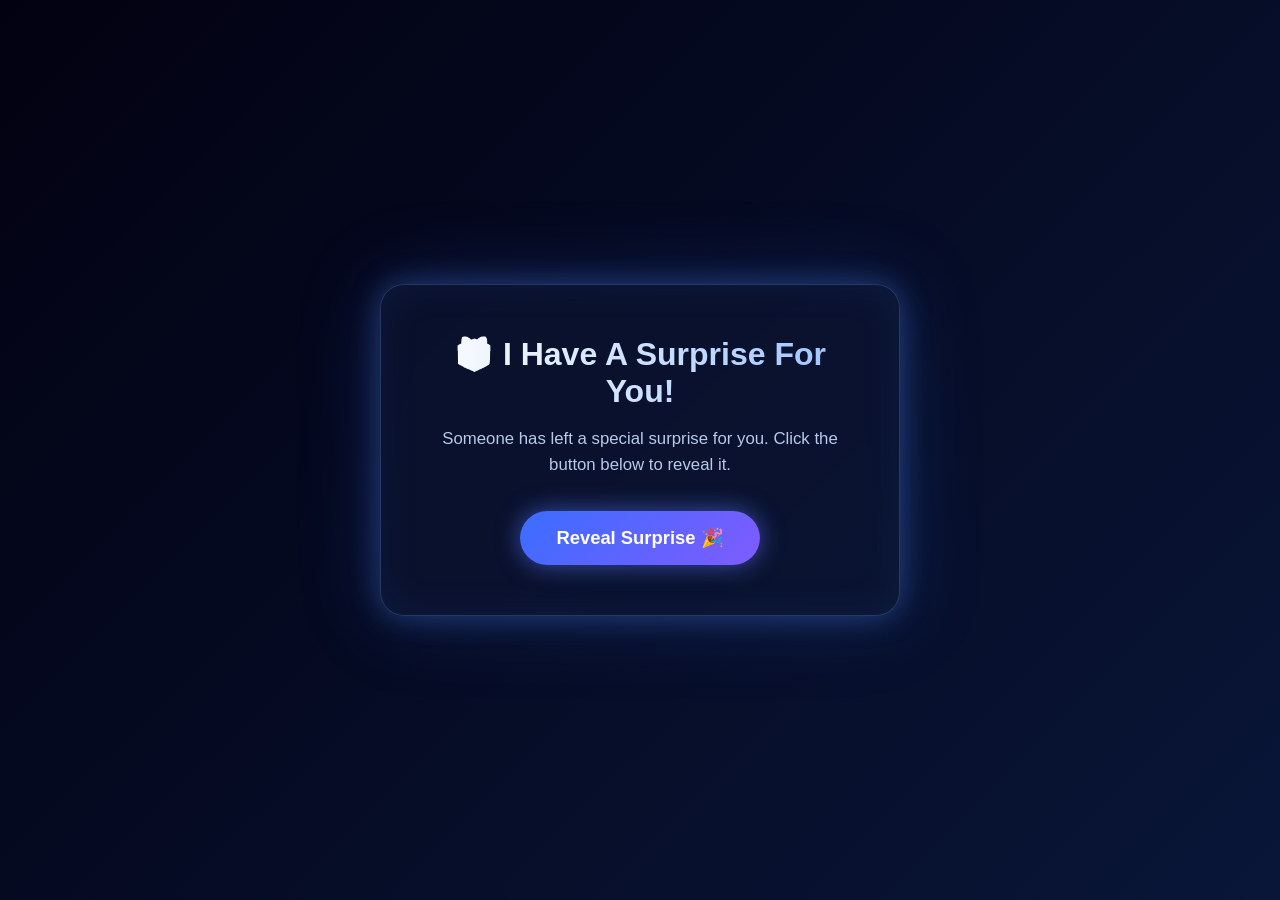
<file: index.html>
<!DOCTYPE html>
<html lang="en">
<head>
<meta charset="UTF-8">
<meta name="viewport" content="width=device-width, initial-scale=1.0">
<title>You Have A Surprise!</title>
<link rel="stylesheet" href="surprise.css">
</head>
<body>

  <!-- Floating particles background -->
  <div id="particles"></div>

  <!-- LANDING SCREEN -->
  <div id="landing-screen" class="screen">
    <div class="card glow-card">
      <h1 class="title">🎁 I Have A Surprise For You!</h1>
      <p class="subtitle">Someone has left a special surprise for you. Click the button below to reveal it.</p>
      <button id="reveal-btn" class="reveal-btn">Reveal Surprise 🎉</button>
    </div>
  </div>

  <!-- LOADING SCREEN -->
  <div id="loading-screen" class="screen hidden">
    <div class="loading-content">
      <p class="loading-text">Preparing your surprise...</p>
      <div class="progress-bar-container">
        <div id="progress-bar" class="progress-bar"></div>
      </div>
      <p id="progress-percent" class="progress-percent">0%</p>
    </div>
  </div>

  <!-- JUMPSCARE SCREEN -->
  <div id="jumpscare-screen" class="screen hidden">
    <div id="flash" class="flash"></div>
    <img id="horror-img" src="horror.png" alt="">
  </div>

  <!-- END SCREEN -->
  <div id="end-screen" class="screen hidden">
    <div class="end-content">
      <h1 class="end-title">😂 YOU GOT PRANKED!</h1>
      <p class="end-credit">By Roshan</p>
       <p class="end-credit">have a nice day</p>
      <button id="replay-btn" class="reveal-btn">Play Again</button>
    </div>
  </div>

  <audio id="scream-audio" src="sound.mp3" preload="auto"></audio>

  <script src="surprise.js"></script>
</body>
</html>
</file>
<file: surprise.css>
* {
  margin: 0;
  padding: 0;
  box-sizing: border-box;
}

html, body {
  width: 100%;
  height: 100%;
  overflow: hidden;
  font-family: 'Segoe UI', Roboto, Helvetica, Arial, sans-serif;
  background: linear-gradient(135deg, #020111 0%, #0a1a3f 40%, #061a3a 70%, #000814 100%);
  background-size: 300% 300%;
  animation: bgShift 18s ease infinite;
  color: #eaf2ff;
}

@keyframes bgShift {
  0% { background-position: 0% 50%; }
  50% { background-position: 100% 50%; }
  100% { background-position: 0% 50%; }
}

/* ---------- Particles ---------- */
#particles {
  position: fixed;
  inset: 0;
  overflow: hidden;
  z-index: 1;
  pointer-events: none;
}

.particle {
  position: absolute;
  bottom: -10px;
  background: rgba(120, 180, 255, 0.55);
  border-radius: 50%;
  filter: blur(0.5px);
  animation-name: floatUp;
  animation-timing-function: linear;
  animation-iteration-count: infinite;
}

@keyframes floatUp {
  0% {
    transform: translateY(0) translateX(0);
    opacity: 0;
  }
  10% { opacity: 1; }
  90% { opacity: 1; }
  100% {
    transform: translateY(-110vh) translateX(20px);
    opacity: 0;
  }
}

/* ---------- Screens ---------- */
.screen {
  position: fixed;
  inset: 0;
  display: flex;
  align-items: center;
  justify-content: center;
  z-index: 5;
  transition: opacity 0.4s ease;
}

.hidden {
  display: none !important;
}

/* ---------- Landing card ---------- */
.card {
  text-align: center;
  padding: 50px 40px;
  max-width: 520px;
  width: 90%;
  border-radius: 24px;
  background: rgba(15, 25, 55, 0.55);
  backdrop-filter: blur(12px);
  border: 1px solid rgba(120, 170, 255, 0.25);
  animation: floatCard 4s ease-in-out infinite;
}

@keyframes floatCard {
  0%, 100% { transform: translateY(0px); }
  50% { transform: translateY(-12px); }
}

.glow-card {
  box-shadow:
    0 0 30px rgba(80, 140, 255, 0.35),
    0 0 80px rgba(60, 100, 220, 0.25),
    inset 0 0 40px rgba(80, 140, 255, 0.08);
  animation: floatCard 4s ease-in-out infinite, pulseGlow 3s ease-in-out infinite;
}

@keyframes pulseGlow {
  0%, 100% {
    box-shadow:
      0 0 30px rgba(80, 140, 255, 0.35),
      0 0 80px rgba(60, 100, 220, 0.25),
      inset 0 0 40px rgba(80, 140, 255, 0.08);
  }
  50% {
    box-shadow:
      0 0 50px rgba(80, 160, 255, 0.55),
      0 0 120px rgba(60, 100, 220, 0.4),
      inset 0 0 60px rgba(80, 160, 255, 0.15);
  }
}

.title {
  font-size: 2rem;
  margin-bottom: 16px;
  background: linear-gradient(90deg, #ffffff, #9cc2ff, #ffffff);
  background-size: 200% auto;
  -webkit-background-clip: text;
  background-clip: text;
  color: transparent;
  animation: shine 4s linear infinite;
}

@keyframes shine {
  to { background-position: 200% center; }
}

.subtitle {
  font-size: 1.05rem;
  color: #b8c9ea;
  margin-bottom: 34px;
  line-height: 1.5;
}

.reveal-btn {
  border: none;
  cursor: pointer;
  padding: 16px 36px;
  font-size: 1.15rem;
  font-weight: 600;
  border-radius: 50px;
  color: #fff;
  background: linear-gradient(135deg, #3b6dff, #7f5bff);
  box-shadow: 0 0 25px rgba(90, 120, 255, 0.6);
  transition: transform 0.25s ease, box-shadow 0.25s ease;
}

.reveal-btn:hover {
  transform: translateY(-3px) scale(1.04);
  box-shadow: 0 0 40px rgba(120, 150, 255, 0.85);
}

.reveal-btn:active {
  transform: translateY(0) scale(0.98);
}

/* ---------- Loading screen ---------- */
.loading-content {
  text-align: center;
  width: 85%;
  max-width: 420px;
}

.loading-text {
  font-size: 1.2rem;
  margin-bottom: 26px;
  color: #cfe0ff;
  animation: fadePulse 1.5s ease-in-out infinite;
}

@keyframes fadePulse {
  0%, 100% { opacity: 0.6; }
  50% { opacity: 1; }
}

.progress-bar-container {
  width: 100%;
  height: 14px;
  border-radius: 10px;
  background: rgba(255, 255, 255, 0.1);
  overflow: hidden;
  border: 1px solid rgba(120, 170, 255, 0.3);
}

.progress-bar {
  height: 100%;
  width: 0%;
  border-radius: 10px;
  background: linear-gradient(90deg, #3b6dff, #7f5bff, #3b6dff);
  background-size: 200% 100%;
  animation: barShine 1.2s linear infinite;
  transition: width 0.15s linear;
}

@keyframes barShine {
  to { background-position: 200% center; }
}

.progress-percent {
  margin-top: 14px;
  font-size: 0.95rem;
  color: #9fb6e6;
}

/* ---------- Jumpscare ---------- */
#jumpscare-screen {
  background: #000;
  overflow: hidden;
  z-index: 999;
  cursor: none;
}

#horror-img {
  position: absolute;
  top: 50%;
  left: 50%;
  width: 100%;
  height: 100%;
  object-fit: contain;
  transform: translate(-50%, -50%) scale(1);
  animation: zoomIn 3s ease-in forwards;
}

@keyframes zoomIn {
  0% { transform: translate(-50%, -50%) scale(1); }
  100% { transform: translate(-50%, -50%) scale(1.35); }
}

.flash {
  position: absolute;
  inset: 0;
  background: red;
  opacity: 0;
  z-index: 1000;
  pointer-events: none;
}

.flash.active {
  animation: flashScreen 0.25s ease-out;
}

@keyframes flashScreen {
  0% { opacity: 0.9; }
  100% { opacity: 0; }
}

.shake {
  animation: shakeScreen 0.4s infinite;
}

@keyframes shakeScreen {
  0% { transform: translate(0px, 0px); }
  20% { transform: translate(-12px, 8px); }
  40% { transform: translate(10px, -10px); }
  60% { transform: translate(-8px, 12px); }
  80% { transform: translate(12px, -6px); }
  100% { transform: translate(0px, 0px); }
}

/* ---------- End screen ---------- */
#end-screen {
  background: #000;
  z-index: 998;
}

.end-content {
  text-align: center;
  animation: fadeIn 1s ease forwards;
}

@keyframes fadeIn {
  from { opacity: 0; }
  to { opacity: 1; }
}

.end-title {
  font-size: 2.4rem;
  margin-bottom: 14px;
}

.end-credit {
  font-size: 1.1rem;
  color: #9fb6e6;
  margin-bottom: 36px;
}

/* ---------- Responsive ---------- */
@media (max-width: 480px) {
  .title { font-size: 1.5rem; }
  .subtitle { font-size: 0.95rem; }
  .reveal-btn { padding: 14px 28px; font-size: 1rem; }
  .end-title { font-size: 1.8rem; }
}
</file>
<file: surprise/surprise.css>
* {
  margin: 0;
  padding: 0;
  box-sizing: border-box;
}

html, body {
  width: 100%;
  height: 100%;
  overflow: hidden;
  font-family: 'Segoe UI', Roboto, Helvetica, Arial, sans-serif;
  background: linear-gradient(135deg, #020111 0%, #0a1a3f 40%, #061a3a 70%, #000814 100%);
  background-size: 300% 300%;
  animation: bgShift 18s ease infinite;
  color: #eaf2ff;
}

@keyframes bgShift {
  0% { background-position: 0% 50%; }
  50% { background-position: 100% 50%; }
  100% { background-position: 0% 50%; }
}

/* ---------- Particles ---------- */
#particles {
  position: fixed;
  inset: 0;
  overflow: hidden;
  z-index: 1;
  pointer-events: none;
}

.particle {
  position: absolute;
  bottom: -10px;
  background: rgba(120, 180, 255, 0.55);
  border-radius: 50%;
  filter: blur(0.5px);
  animation-name: floatUp;
  animation-timing-function: linear;
  animation-iteration-count: infinite;
}

@keyframes floatUp {
  0% {
    transform: translateY(0) translateX(0);
    opacity: 0;
  }
  10% { opacity: 1; }
  90% { opacity: 1; }
  100% {
    transform: translateY(-110vh) translateX(20px);
    opacity: 0;
  }
}

/* ---------- Screens ---------- */
.screen {
  position: fixed;
  inset: 0;
  display: flex;
  align-items: center;
  justify-content: center;
  z-index: 5;
  transition: opacity 0.4s ease;
}

.hidden {
  display: none !important;
}

/* ---------- Landing card ---------- */
.card {
  text-align: center;
  padding: 50px 40px;
  max-width: 520px;
  width: 90%;
  border-radius: 24px;
  background: rgba(15, 25, 55, 0.55);
  backdrop-filter: blur(12px);
  border: 1px solid rgba(120, 170, 255, 0.25);
  animation: floatCard 4s ease-in-out infinite;
}

@keyframes floatCard {
  0%, 100% { transform: translateY(0px); }
  50% { transform: translateY(-12px); }
}

.glow-card {
  box-shadow:
    0 0 30px rgba(80, 140, 255, 0.35),
    0 0 80px rgba(60, 100, 220, 0.25),
    inset 0 0 40px rgba(80, 140, 255, 0.08);
  animation: floatCard 4s ease-in-out infinite, pulseGlow 3s ease-in-out infinite;
}

@keyframes pulseGlow {
  0%, 100% {
    box-shadow:
      0 0 30px rgba(80, 140, 255, 0.35),
      0 0 80px rgba(60, 100, 220, 0.25),
      inset 0 0 40px rgba(80, 140, 255, 0.08);
  }
  50% {
    box-shadow:
      0 0 50px rgba(80, 160, 255, 0.55),
      0 0 120px rgba(60, 100, 220, 0.4),
      inset 0 0 60px rgba(80, 160, 255, 0.15);
  }
}

.title {
  font-size: 2rem;
  margin-bottom: 16px;
  background: linear-gradient(90deg, #ffffff, #9cc2ff, #ffffff);
  background-size: 200% auto;
  -webkit-background-clip: text;
  background-clip: text;
  color: transparent;
  animation: shine 4s linear infinite;
}

@keyframes shine {
  to { background-position: 200% center; }
}

.subtitle {
  font-size: 1.05rem;
  color: #b8c9ea;
  margin-bottom: 34px;
  line-height: 1.5;
}

.reveal-btn {
  border: none;
  cursor: pointer;
  padding: 16px 36px;
  font-size: 1.15rem;
  font-weight: 600;
  border-radius: 50px;
  color: #fff;
  background: linear-gradient(135deg, #3b6dff, #7f5bff);
  box-shadow: 0 0 25px rgba(90, 120, 255, 0.6);
  transition: transform 0.25s ease, box-shadow 0.25s ease;
}

.reveal-btn:hover {
  transform: translateY(-3px) scale(1.04);
  box-shadow: 0 0 40px rgba(120, 150, 255, 0.85);
}

.reveal-btn:active {
  transform: translateY(0) scale(0.98);
}

/* ---------- Loading screen ---------- */
.loading-content {
  text-align: center;
  width: 85%;
  max-width: 420px;
}

.loading-text {
  font-size: 1.2rem;
  margin-bottom: 26px;
  color: #cfe0ff;
  animation: fadePulse 1.5s ease-in-out infinite;
}

@keyframes fadePulse {
  0%, 100% { opacity: 0.6; }
  50% { opacity: 1; }
}

.progress-bar-container {
  width: 100%;
  height: 14px;
  border-radius: 10px;
  background: rgba(255, 255, 255, 0.1);
  overflow: hidden;
  border: 1px solid rgba(120, 170, 255, 0.3);
}

.progress-bar {
  height: 100%;
  width: 0%;
  border-radius: 10px;
  background: linear-gradient(90deg, #3b6dff, #7f5bff, #3b6dff);
  background-size: 200% 100%;
  animation: barShine 1.2s linear infinite;
  transition: width 0.15s linear;
}

@keyframes barShine {
  to { background-position: 200% center; }
}

.progress-percent {
  margin-top: 14px;
  font-size: 0.95rem;
  color: #9fb6e6;
}

/* ---------- Jumpscare ---------- */
#jumpscare-screen {
  background: #000;
  overflow: hidden;
  z-index: 999;
  cursor: none;
}

#horror-img {
  position: absolute;
  top: 50%;
  left: 50%;
  width: 100%;
  height: 100%;
  object-fit: contain;
  transform: translate(-50%, -50%) scale(1);
  animation: zoomIn 3s ease-in forwards;
}

@keyframes zoomIn {
  0% { transform: translate(-50%, -50%) scale(1); }
  100% { transform: translate(-50%, -50%) scale(1.35); }
}

.flash {
  position: absolute;
  inset: 0;
  background: red;
  opacity: 0;
  z-index: 1000;
  pointer-events: none;
}

.flash.active {
  animation: flashScreen 0.25s ease-out;
}

@keyframes flashScreen {
  0% { opacity: 0.9; }
  100% { opacity: 0; }
}

.shake {
  animation: shakeScreen 0.4s infinite;
}

@keyframes shakeScreen {
  0% { transform: translate(0px, 0px); }
  20% { transform: translate(-12px, 8px); }
  40% { transform: translate(10px, -10px); }
  60% { transform: translate(-8px, 12px); }
  80% { transform: translate(12px, -6px); }
  100% { transform: translate(0px, 0px); }
}

/* ---------- End screen ---------- */
#end-screen {
  background: #000;
  z-index: 998;
}

.end-content {
  text-align: center;
  animation: fadeIn 1s ease forwards;
}

@keyframes fadeIn {
  from { opacity: 0; }
  to { opacity: 1; }
}

.end-title {
  font-size: 2.4rem;
  margin-bottom: 14px;
}

.end-credit {
  font-size: 1.1rem;
  color: #9fb6e6;
  margin-bottom: 36px;
}

/* ---------- Responsive ---------- */
@media (max-width: 480px) {
  .title { font-size: 1.5rem; }
  .subtitle { font-size: 0.95rem; }
  .reveal-btn { padding: 14px 28px; font-size: 1rem; }
  .end-title { font-size: 1.8rem; }
}
</file>
